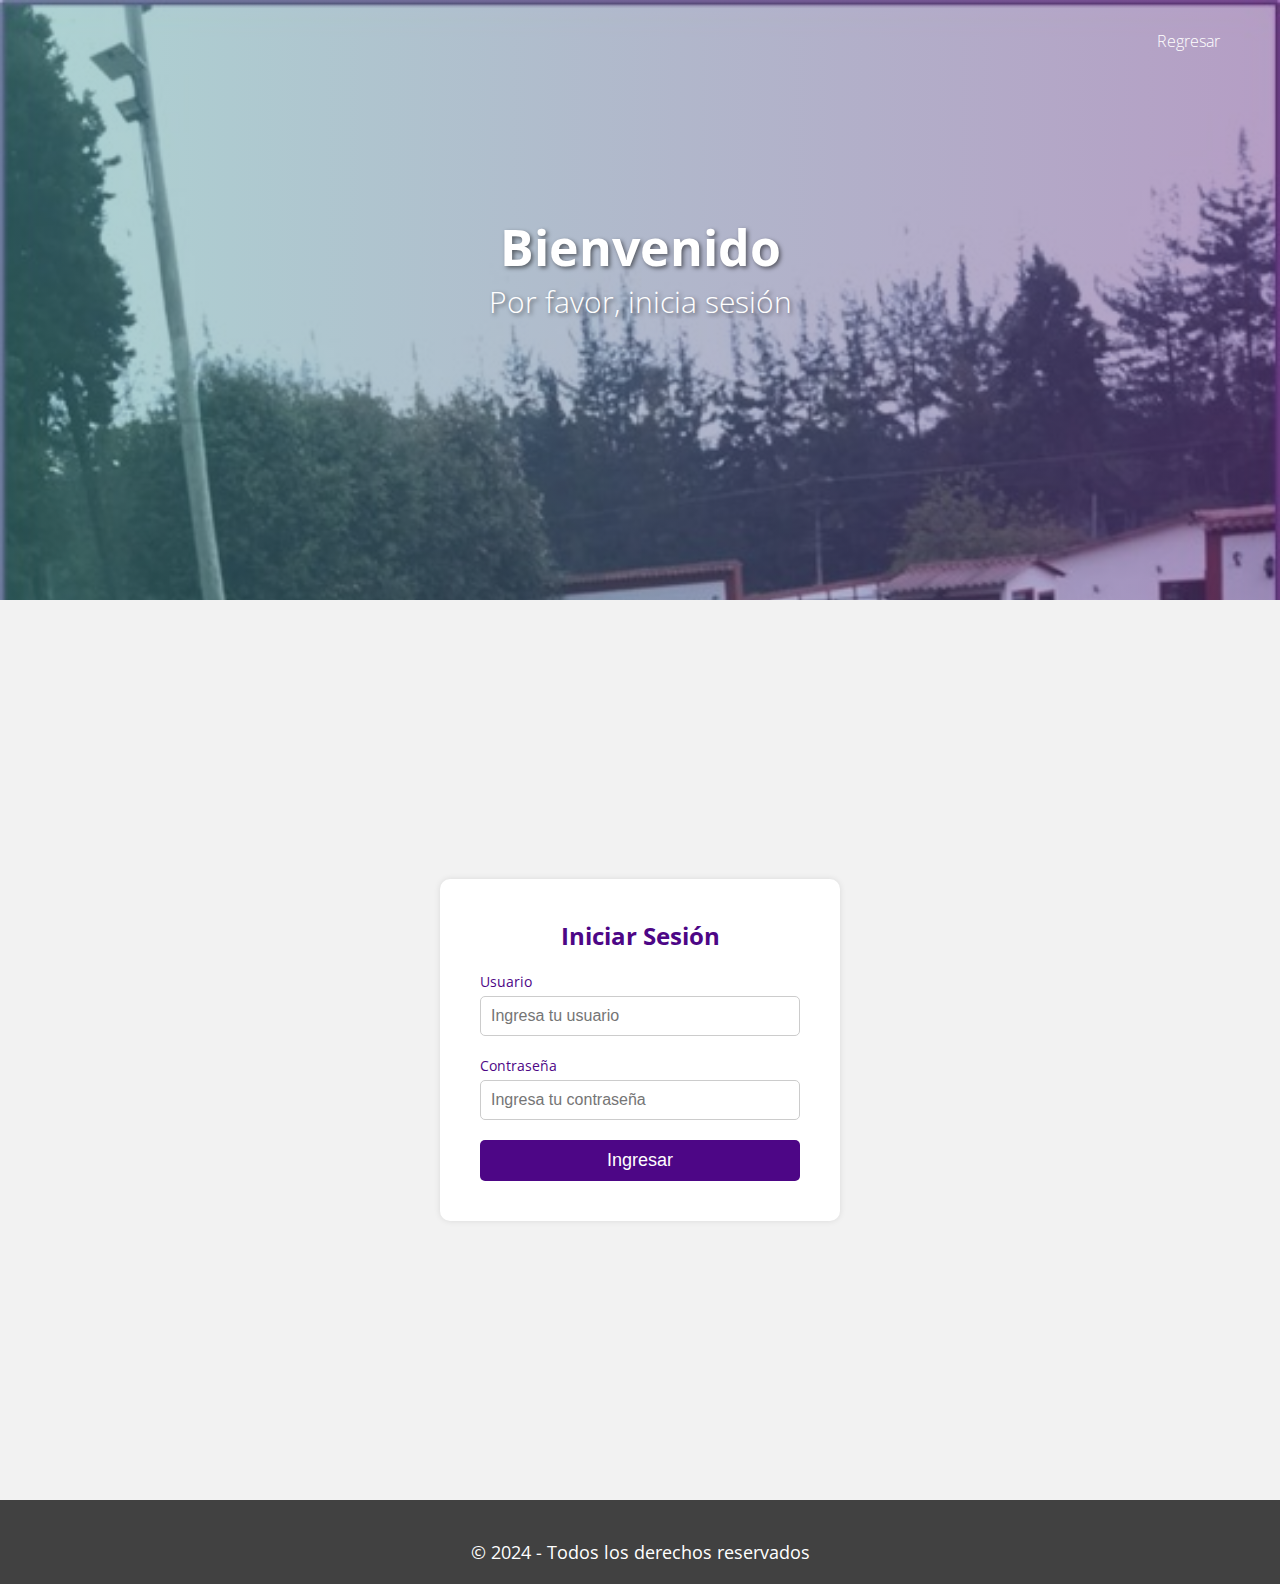
<file: empleados.html>
<!DOCTYPE html>
<html lang="es">
<head>
    <meta charset="UTF-8">
    <meta name="viewport" content="width=device-width, initial-scale=1.0">
    <title>Login</title>
    <link rel="stylesheet" href="estilo.css"> <!-- Tu archivo CSS -->
</head>
<body>

    <header>
        <nav>
            <a href=".\index.html">Regresar</a>
        </nav>
        <div class="textos-header">
            <h1>Bienvenido</h1>
            <h2>Por favor, inicia sesión</h2>
        </div>
    </header>

    <div class="contenedor-login">
        <div class="login-box">
            <h2>Iniciar Sesión</h2>
            <form action="#">
                <div class="input-group">
                    <label for="username">Usuario</label>
                    <input type="text" id="username" name="username" placeholder="Ingresa tu usuario" required>
                </div>
                <div class="input-group">
                    <label for="password">Contraseña</label>
                    <input type="password" id="password" name="password" placeholder="Ingresa tu contraseña" required>
                </div>
                <button type="submit" class="btn">Ingresar</button>
            </form>
        </div>
    </div>

    <footer>
        <p class="titulo-final">© 2024 - Todos los derechos reservados</p>
    </footer>

</body>
</html>
</file>
<file: estilo.css>
@import url('https://fonts.googleapis.com/css2?family=Open+Sans&display=swap');
*{
    margin: 0;
    padding: 0;
    box-sizing: border-box;
}


@media only screen and (max-width: 768px) {

  h3 {
            color: #ff4500; /* Color naranja brillante */
            font-size: 24px; /* Tamaño de fuente más grande */
            text-shadow: 2px 2px #aaa; /* Sombra para el texto */
            font-family: 'Arial', sans-serif; /* Fuente personalizada */
            margin-bottom: 10px; /* Espacio debajo del título */
 }
    
    header {
      height: 400px;
    }

    
  
    .textos-header {
      height: auto;
    }
  
    .contenedor-sobre-nosotros {
        flex-direction: column;
        align-items: center; 
        text-align: center; 
    }

    .imagen-about-us {
        width: 70%;
        height: auto;
        margin-bottom: 20px;
    }

    .contenido-textos {
        width: 80%;
    }
    
    footer {
        width: 100%;
        height: auto;
        padding: 20px 0;
    }

    .contenedor-footer {
        flex-direction: column;
        align-items: center;
    }

    .content-foo {
        margin-bottom: 15px;
    }

    .content-foo a {
        display: block;
        margin-bottom: 5px;
    }
}


  @media only screen and (min-width: 769px) and (max-width: 1024px) {
  }

  @media only screen and (min-width: 1025px) {

  }


body{
    font-family: 'open sans';
}
.contenedor{
    padding: 30px 0;
    width: 90%;
    max-width: 1000px;
    margin: auto;
    overflow: hidden;
}

.titulo{
    color: #642a73;
    font-size: 30px;
    text-align: center;
    margin-bottom: 20px;
}

header{
    width: 100%;
    height: 600px;
    background: #5f2c82;
    background: -webkit-linear-gradient(to right, hsla(178, 37%, 46%, 0.452), hsla(276, 49%, 34%, 0.461)), url(../img/Ima3.png);  
    background: linear-gradient(to right, hsla(178, 37%, 46%, 0.452), hsla(276, 49%, 34%, 0.461)), url(./img/hot.jpg); 
    background-size: cover;
    background-attachment: fixed;
    position: relative;
}

nav{
    text-align: right;
    padding: 30px 50px 0 0;
}

nav > a{
    color: #fff;
    font-weight: 300;
    text-decoration: none;
    margin-right: 10px;
}

nav > a:hover{
    text-decoration: underline;
}

header .textos-header{
    display: flex;
    height: 430px;
    width: 100%;
    align-items: center;
    justify-content: center;
    flex-direction: column;
    text-align: center;
    text-shadow: 2px 2px 4px rgba(0, 0, 0, 0.5);
}

.textos-header h1{
    font-size: 50px;
    color: #fff;
}

.textos-header h2{
    font-size: 30px;
    font-weight: 300;
    color: #fff;
}

.wave{
    position: absolute;
    bottom: 0;
    width: 100%;
}

.contenedor-sobre-nosotros{
    display: flex;
    justify-content: space-evenly;   
}

.imagen-about-us{
    width: 48%;
}

.sobre-nosotros .contenido-textos{
    width: 48%;
}

.contenido-textos h3{
    margin-bottom: 15px;
}

.contenido-textos h3 span{
    background: #4d0686;
    color: #fff;
    border-radius: 50%;
    display: inline-block;
    text-align: center;
    width: 30px;
    height: 30px;
    padding: 2px;
    box-shadow: 0 0 6px 0 rgba(0, 0, 0, .5);
    margin-right: 7px;
}

.contenido-textos p{
    padding: 0px 0px 30px 15px;
    font-weight: 300;
    text-align: justify;
}

.portafolio{
    background: #f2f2f2;
}

.imagen-port{
    width: 24%;
    margin-bottom: 10px;
    height: 200px;
    overflow: hidden;
    position: relative;
    cursor: pointer;
    box-shadow: 0 0 6px o rgba(0, 0, 0, .5);
}

.imagen-port > img{
    width: 100%;
    height: 100%;
    object-fit: cover;
    display: block;
}

.imagen-port:hover .hover-galeria{
    transform: scale(1);
}

.cards{
    display: flex;
    justify-content: space-evenly;
}

.cards .card{
    background: #4d0686;
    display: flex;
    width: 46%;
    height: 200px;
    align-items: center;
    justify-content: space-evenly;
    border-radius: 5px;
    box-shadow: 0 0 6px 0 rgba(0, 0, 0, 0.6);
}

.card{
    margin: 5px;
}

.cards .card img{
    width: 100px;
    height: 100px;
    object-fit: cover;
    border: 3px solid #fff;
    border-radius: 50%;
    display: block;
}

.cards .card > .contenido-texto-card{
    width: 60%;
    color: #fff;
}

.cards .card > .contenido-texto-card p{
    font-weight: 300;
    padding-top: 5px;
}

.about-services{
    background: #f2f2f2;
    padding-bottom: 30px;
}

/**Barra inferior**/
footer{
    background: #414141;
    padding: 60px 0 30px 0;
    margin: auto;
    overflow: hidden;
}

.contenedor-footer{
    display: flex;
    width: 90%;
    justify-content: space-evenly;
    margin: auto;
    padding-bottom: 20px;
    border-bottom: 1px solid #ccc;
}

.content-foo{
    text-align: center;
    color: white;
}


.content-foo h4{
    color: #fff;
    border-bottom: 3px solid #af20d3;
    padding-bottom: 5px;
    margin-bottom: 10px;
}

.content-foo p{
    color: #ccc;
}

.content-foo a {
    color: white;          
    text-decoration: none; 
    transition: color 0.2s; 
}

.content-foo a:hover {
    color: #888;           
}

.titulo-final{
    text-align: center;
    font-size: 24px;
    margin: 20px 0 0 0;
    color: #ffffff;
}

/* Formato para el login */
.contenedor-login {
    width: 100%;
    height: 100vh;
    display: flex;
    justify-content: center;
    align-items: center;
    background-color: #f2f2f2;
}

.login-box {
    width: 400px;
    padding: 40px;
    background-color: #fff;
    box-shadow: 0 0 6px rgba(0, 0, 0, 0.1);
    border-radius: 10px;
    text-align: center;
}

.login-box h2 {
    margin-bottom: 20px;
    font-size: 24px;
    color: #4d0686;
}

.input-group {
    margin-bottom: 20px;
    text-align: left;
}

.input-group label {
    font-size: 14px;
    color: #4d0686;
    margin-bottom: 5px;
    display: block;
}

.input-group input {
    width: 100%;
    padding: 10px;
    border: 1px solid #ccc;
    border-radius: 5px;
    font-size: 16px;
}

.btn {
    width: 100%;
    padding: 10px;
    background-color: #4d0686;
    color: #fff;
    border: none;
    border-radius: 5px;
    font-size: 18px;
    cursor: pointer;
    transition: background-color 0.3s;
}

.btn:hover {
    background-color: #642a73;
}

/* Estilo del footer */
footer {
    text-align: center;
    padding: 20px;
    background-color: #414141;
    color: white;
}

footer .titulo-final {
    color: #ffffff;
    font-size: 18px;
}
</file>
